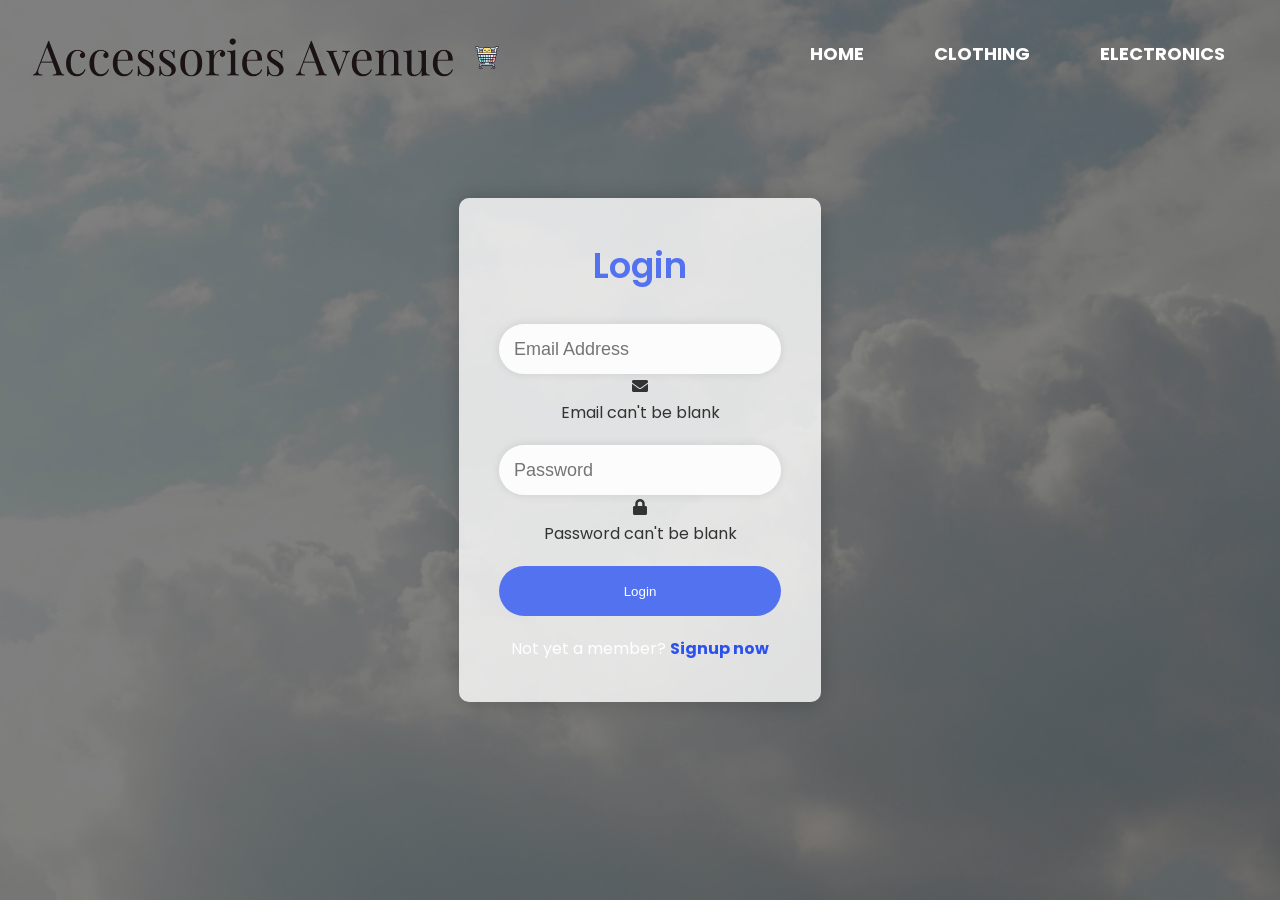
<file: login.html>
<!DOCTYPE html>
<html lang="en">

<head>
    <meta charset="UTF-8">
    <meta name="viewport" content="width=device-width, initial-scale=1.0">
    <title>Login Form</title>
    <link rel="stylesheet" href="https://fonts.googleapis.com/css2?family=Poppins:wght@400;500;600&display=swap">
    <link rel="stylesheet" href="css/style.css">
    <!-- <link rel="stylesheet" href="css/login.css"> -->
    <link rel="stylesheet" href="https://cdnjs.cloudflare.com/ajax/libs/font-awesome/5.15.3/css/all.min.css" />
    <style>
        /* Global reset and basic styles */
        * {
            margin: 0;
            padding: 0;
            box-sizing: border-box;
        }

        body {
            font-family: 'Poppins', sans-serif;
            height: 100vh;
            background: url('img/login4.jpg') no-repeat center center fixed;
            background-size: cover;
            display: flex;
            justify-content: center;
            align-items: center;
            position: relative;
        }

        .overlay {
            position: absolute;
            top: 0;
            left: 0;
            width: 100%;
            height: 100%;
            background-color: rgba(0, 0, 0, 0.5); /* Semi-transparent overlay */
        }

        .navbar {
            position: absolute;
            top: 0;
            left: 0;
            width: 100%;
            padding: 20px;
            display: flex;
            justify-content: space-between;
            align-items: center;
            z-index: 10; /* Ensure navbar is above the overlay */
        }

        .navbar .logo {
            height: 50px;
            width: 500px;
            color: #761f1f;
        }

        .navbar ul {
            list-style-type: none;
            margin: 0;
            padding: 0;
            display: flex;
        }

        .navbar ul li {
            margin-right: 20px;
        }

        .navbar ul li a {
            color: #fff;
            text-decoration: none;
            font-size: 18px;
            font-weight: bold;
            transition: color 0.3s ease;
        }

        .navbar ul li a:hover {
            color: #2c52ed;
        }

        .wrapper {
            background: rgba(255, 255, 255, 0.8); /* Semi-transparent white background */
            padding: 40px;
            border-radius: 10px;
            text-align: center;
            z-index: 20; /* Ensure content is above navbar and overlay */
            max-width: 400px; /* Adjust width as needed */
            box-shadow: 0 0 20px rgba(0, 0, 0, 0.2); /* Box shadow for depth */
        }

        .wrapper header {
            font-size: 35px;
            font-weight: 600;
            margin-bottom: 30px;
            color: #5372F0; /* Header text color */
        }

        .wrapper form {
            margin-bottom: 20px;
        }

        .wrapper form .field {
            position: relative;
            margin-bottom: 20px;
        }

        .wrapper form .field .input-area {
            position: relative;
        }

        .wrapper form input[type="text"],
        .wrapper form input[type="password"] {
            width: 100%;
            height: 50px;
            padding: 0 15px;
            font-size: 18px;
            border-radius: 25px; /* Rounded corners */
            border: none;
            background-color: rgba(255, 255, 255, 0.9); /* Light background */
            box-shadow: 0 0 10px rgba(0, 0, 0, 0.1); /* Soft shadow */
            transition: box-shadow 0.3s, background-color 0.3s;
            outline: none;
        }

        .wrapper form input[type="text"]:focus,
        .wrapper form input[type="password"]:focus {
            box-shadow: 0 0 15px rgba(83, 114, 240, 0.7); /* Adjusted shadow on focus */
            background-color: #fff; /* White background on focus */
        }

        .wrapper form input[type="submit"] {
            width: 100%;
            height: 50px;
            color: #fff;
            background: #5372F0;
            border: none;
            border-radius: 25px;
            cursor: pointer;
            transition: background 0.3s ease;
            outline: none;
        }

        .wrapper form input[type="submit"]:hover {
            background: #2c52ed;
        }

        .sign-txt {
            color: #fff;
        }

        .sign-txt a {
            color: #2c52ed;
            text-decoration: none;
            font-weight: bold;
            transition: color 0.3s ease;
        }

        .sign-txt a:hover {
            text-decoration: underline;
            color: #5372F0;
        }
    </style>
</head>

<body>
    <div class="overlay"></div>

    <div class="navbar">
        <div class="logo">
            <img src="img/logo-transparent-png.png" alt="Logo">
        </div>
        <ul>
            <li><a href="index.html">Home</a></li>
            <li><a href="clothing.html">Clothing</a></li>
            <li><a href="electronics.html">Electronics</a></li>
        </ul>
    </div>

    <div class="wrapper">
        <header>Login</header>
        <form action="#">
            <div class="field email">
                <div class="input-area">
                    <input type="text" placeholder="Email Address">
                    <i class="icon fas fa-envelope"></i>
                </div>
                <div class="error error-txt">Email can't be blank</div>
            </div>
            <div class="field password">
                <div class="input-area">
                    <input type="password" placeholder="Password">
                    <i class="icon fas fa-lock"></i>
                </div>
                <div class="error error-txt">Password can't be blank</div>
            </div>
            <input type="submit" value="Login">
        </form>
        <div class="sign-txt">Not yet a member? <a href="#">Signup now</a></div>
    </div>

    <script src="script.js"></script>
</body>

</html>
</file>
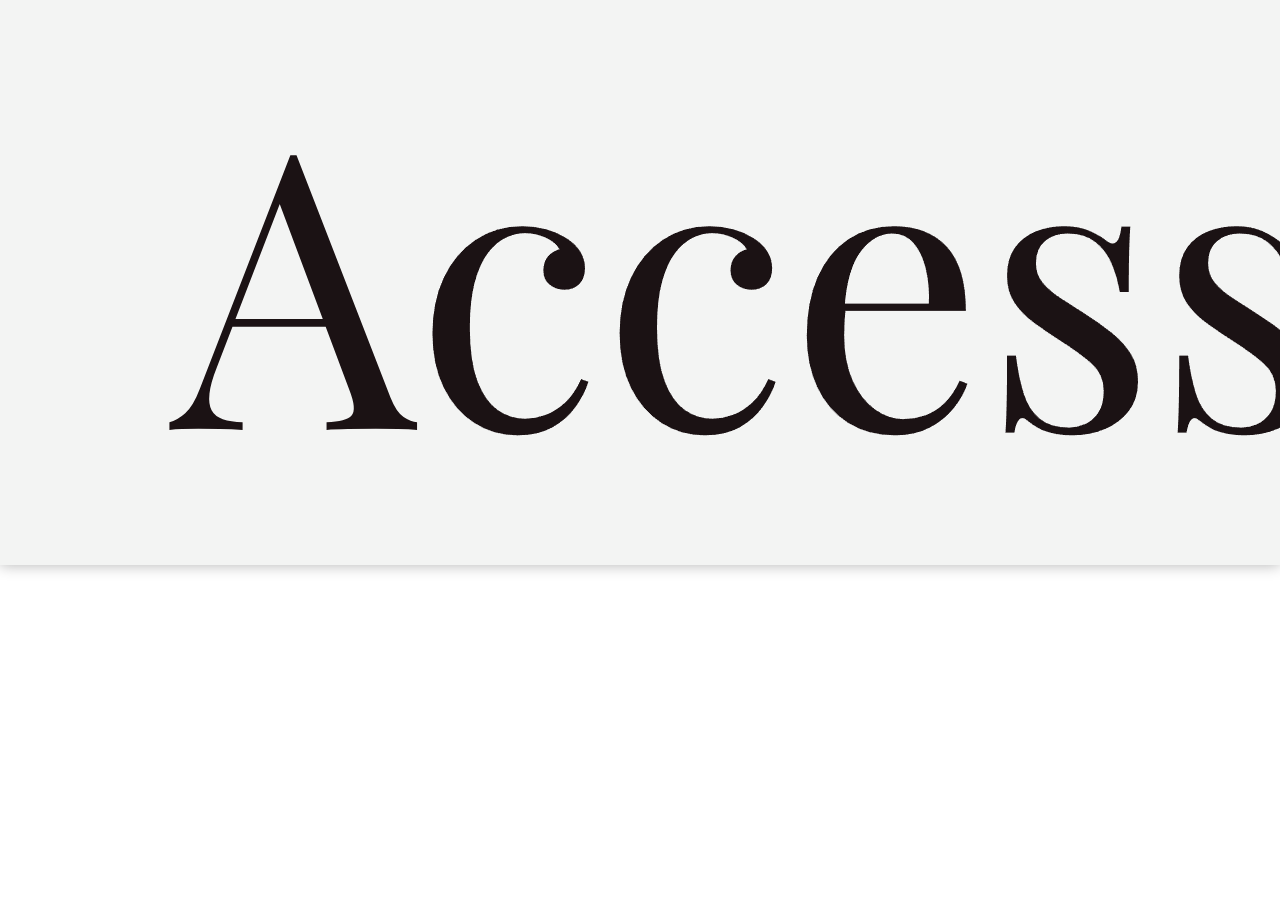
<file: mansection.html>
<!DOCTYPE html>
<html lang="en">
<head>
    <meta charset="UTF-8">
    <meta name="viewport" content="width=device-width, initial-scale=1.0">
    <title>Man section</title>
    <link rel="stylesheet" href="style.css">
</head>
<body>
    <header class="hero">
        <div class="navbar">
          <img class="logo" src="img/logo-transparent-png.png">
          <ul>
              <li><a href="index.html">Home</a></li>
              <!-- <li><a href="#">Clothing</a></li>
              <li><a href="mobile.html">electronics</a></li>           -->
              <li><a href="kitchen.html">home appliances</a></li>
          </ul>
      </div>
      </header>
    
</body>
</html>
</file>
<file: css/style.css>
/* Custom styles here */
    @import url('https://fonts.googleapis.com/css2?family=Open+Sans:wght@300;400&display=swap');

    * {
        box-sizing: border-box;
        margin: 0;
        padding: 0;
    }

    body {
        font-family: 'Open Sans', sans-serif;
        background: #fff;
        color: #333;
        line-height: 1.6;
    }
   

    ul {
        list-style: none;
    }

    a {
        color: #333;
        text-decoration: none;
    }

    h1, h2 {
        font-weight: 300;
        line-height: 1.2;
    }

    p {
        margin: 10px 0;
    }

    img {
        width: 100%;
    }

    .navbar{
        width: 90%;
        padding: 30px;
        margin: auto;
        display: flex;
        align-items: center;
        justify-content: space-between;
    }
    .logo{
        width: 360px;
        margin-top: -10px;
        cursor: pointer;
    }
    .navbar ul li{
        list-style: none;
        display: inline-block;
        margin: 20px;
    }
    .navbar ul li a{
        text-decoration: none;
        text-transform: uppercase;
        color: rgb(0, 0, 0);
        font-weight: 600;
        padding: 15px;
    }
    li a:hover{
        background: rgb(0, 0, 0);
        transition: 0.6s;
    }
    .navbar a:hover{
        color: rgb(255, 255, 255);
    }
   

    /* Header */
    .hero {
        position: relative;
        height: 100vh;
        overflow: hidden;
    }

    #video-background {
        position: absolute;
        top: 0;
        left: 0;
        width: 100%;
        height: 100%;
        object-fit: cover;
        z-index: -1;
    }

    .hero #content {
        position: relative;
        z-index: 1; /* Ensure content is above video */
        display: flex;
        flex-direction: column;
        align-items: center;
        justify-content: center;
        height: 100%;
        padding: 0 20px;
    }

    .hero #content h1 {
        font-size: 55px;
    }

    .hero #content p {
        font-size: 23px;
        max-width: 600px;
        margin: 20px 0 30px;
    }

    .hero::before {
        content: '';
        position: absolute;
        top: 0;
        left: 0;
        width: 100%;
        height: 100%;
        background: rgba(140, 139, 139, 0.6);
    }

    .hero * {
        z-index: 10;
    }

.hero.blog {
    background: url('../img/home/blog.jpg') no-repeat center center/cover;
    height: 30vh;
}

/* Icons */
.icons {
    padding: 30px;
}

.icons h3 {
    font-weight: bold;
    margin-bottom: 15px;
}

.icons i {
    background-color: #105432;
    color: #fff;
    padding: 1rem;
    border-radius: 50%;
    margin-bottom: 15px;
}

.cases img:hover {
    opacity: 0.7;
}

.team img {
    border-radius: 50%;
}

/* Callback form */
.callback-form {
    width: 100%;
    padding: 20px 0;
}

.callback-form label {
    display: block;
    margin-bottom: 15px;
}

.callback-form .form-control {
    margin-bottom: 15px;
}

.callback-form input {
    width: 100%;
    padding: 4px;
    height: 40px;
    border: #f5f5f5 1px solid;
}

.callback-form input:focus {
    outline-color: #28a745;
}

.callback-form .btn {
    padding: 12px 0;
    margin-top: 20px;
}

/* Post */
.post {
    padding: 50px 30px;
}

.post h2 {
    font-size: 40px;
    margin-bottom: 20px;
    padding-bottom: 10px;
    border-bottom: #ccc solid 1px;
}

.post .meta {
    margin-bottom: 30px;
}

.post img {
    width: 100%;
    max-width: 300px;
    display: block;
    margin: 0 auto 30px;
    border-radius: 50%;
}

/* Footer */
.footer {
    display: flex;
    flex-direction: column;
    align-items: center;
    justify-content: center;
    text-align: center;
    height: 200px;
}

.footer a {
    color: #fff;
}

.footer a:hover {
    color: #28a745;
}

.footer .social > * {
    margin-right: 30px;
}

.cn_names p {
    text-align: center;
}

.laptop {
    margin-top: 50px;
    margin-bottom: 80px;
}

.middles {
    font-size: 60px;
    font-weight: 800;
    text-align: center;
    margin-bottom: 50px;
}

/* Mobile */
</file>
<file: css/login.css>
@import url('https://fonts.googleapis.com/css2?family=Poppins:wght@400;500;600&display=swap');

* {
    margin: 0;
    padding: 0;
    box-sizing: border-box;
    font-family: "Poppins", sans-serif;
    color: #000; /* Change default text color to black */
}

body {
    width: 100%;
    height: 100vh;
    display: flex;
    align-items: center;
    justify-content: center;
    background: #00e6ee;  /* Fallback background color */
    /* Uncomment the line below to add a background image */
    /* background: url('img/login.jpg') no-repeat center center/cover; */
}

::selection {
    color: #fff;
    background: #53f0e3;
}

.wrapper {
    width: 380px;
    padding: 40px 30px;
    background: #000000;
    border-radius: 5px;
    text-align: center;
    box-shadow: 10px 10px 15px rgba(0, 0, 0, 0.1);
}

.wrapper header {
    font-size: 35px;
    font-weight: 600;
    margin-bottom: 20px;
    color: #fff; /* Header text color */
}

.wrapper form {
    margin-top: 40px;
}

form .field {
    margin-bottom: 20px;
}

form .field .input-area {
    position: relative;
    height: 50px;
}

form input {
    width: calc(100% - 30px); /* Adjusted width for padding */
    height: 100%;
    padding: 0 15px;
    font-size: 18px;
    background: none;
    border: 1px solid #bfbfbf;
    border-bottom-width: 2px;
    border-radius: 5px;
    transition: border-color 0.2s ease;
    outline: none;
    color: #000; /* Input text color */
}

form input:focus,
form .field.valid input {
    border-color: #5372F0;
}

form .field.shake input,
form .field.error input {
    border-color: #dc3545;
}

.field .input-area i {
    position: absolute;
    top: 50%;
    transform: translateY(-50%);
    pointer-events: none;
    font-size: 18px;
    color: #bfbfbf;
    transition: color 0.2s ease;
}

.input-area .icon {
    left: 15px;
}

.input-area .error-icon {
    right: 15px;
    color: #dc3545;
}

form input:focus ~ .icon,
form .field.valid .icon {
    color: #5372F0;
}

form .field.shake input:focus ~ .icon,
form .field.error input:focus ~ .icon {
    color: #bfbfbf;
}

form input::placeholder {
    color: #bfbfbf;
    font-size: 17px;
}

form .field .error-txt {
    color: #dc3545;
    text-align: left;
    margin-top: 5px;
}

form .field .error {
    display: none;
}

form .field.shake .error,
form .field.error .error {
    display: block;
    margin-top: 5px;
}

form .pass-txt {
    text-align: left;
    margin-top: -10px;
}

.wrapper a {
    color: #5372F0;
    text-decoration: none;
    transition: color 0.3s ease;
}

.wrapper a:hover {
    text-decoration: underline;
    color: #2c52ed;
}

form input[type="submit"] {
    height: 50px;
    margin-top: 30px;
    color: #fff;
    padding: 0;
    background: #5372F0;
    border: none;
    border-bottom: 2px solid rgba(0, 0, 0, 0.1);
    cursor: pointer;
    transition: background 0.3s ease;
}

form input[type="submit"]:hover {
    background: #2c52ed;
}
</file>
<file: style.css>
* {
    margin: 0;
    padding: 0;
    font-family: sans-serif;
}

body {
    height: 100%;
}

.menu-btn {
    color: #424144;
    font-size: 23px;
    cursor: pointer;
    display: none;
}

.navbar {
    padding: 20px 5%;
    display: flex;
    justify-content: space-between;
    align-items: center;
    position: sticky;
    top: 0;
    z-index: 999;
    background-color: #f3f4f3f6;
    box-shadow: 0 0 14px rgba(0, 0, 0, 0.3);
}

.navbar .logo h1 {
    color: #424144;
    border-bottom: 4px solid #fd6561;
}

.navbar .menu {
    list-style: none;
    display: flex;
    align-items: center;
    margin: 0; /* Remove default margin */
}

.navbar .menu li {
    margin-right: 20px;
    display: inline-block; /* Add this property to make the list items inline */
}

.navbar .menu li:last-child {
    margin-right: 0; /* Remove margin for the last menu item */
}


.navbar .menu li a {
    display: block;
    color: #424144;
    border-bottom: 4px solid transparent;
    text-decoration: none;
    font-size: 20px;
    font-weight: bold;
}

.navbar .menu li.active a {
    border-bottom: 4px solid #f63e4e;
}

.navbar .menu li a i {
    color: #f63e4e;
}

.navbar .menu li a:hover {
    border-bottom: 4px solid #f63e4e;
}


.content {
    background-image: url(images/ladyshop.jpg);
    background-size: cover;
    background-repeat: no-repeat;
    padding: 0 5%;
    display: flex;
    flex-direction: column;
    justify-content: center;
    align-items: flex-start;
    color: #ffffff;
    height: 100vh;
}

.content h1 {
    font-size: 40px;
}

.content p {
    font-size: 20px;
    margin-top: 20px;
}

.content button {
    margin-top: 30px;
    padding: 15px 30px;
    border: none;
    background: #f63e4e;
    color: white;
    font-size: 20px;
    border-radius: 5px;
    cursor: pointer;
}

.pheading {
    text-align: center;
    margin: 50px 0;
    color: #424144;
}

.sec {
    padding: 10px 5%;
}

.products {
    display: grid;
    grid-template-columns: repeat(auto-fit, minmax(320px, 1fr));
}

.products .card {
    width: 310px;
    background: #f5f5f5;
    box-shadow: 0 10px 20px rgba(0, 0, 0, 0.3);
    border-radius: 5px;
    padding: 5px;
    margin-bottom: 20px;
}

.products .card img {
    height: 250px;
    width: 100%;
}

.products .card .desc {
    padding: 5px 20px;
    opacity: 0.8;
}

.products .card .title {
    font-weight: 900;
    font-size: 20px;
    color: #424144;
    padding: 0 20px;
}

.products .card .box {
    display: flex;
    justify-content: space-between;
    align-items: center;
    padding: 20px;
}

.products .card .box .price {
    color: #f63e4e;
    font-size: 20px;
    font-weight: bold;
}

.products .card .box .btn {
    font-size: 13px;
    color: #f63e4e;
    padding: 10px 18px;
    font-weight: 900;
    border: 1px solid #f63e4e;
    border-radius: 20px;
}

.products .card .box .btn:hover {
    cursor: pointer;
    background-color: #f63e4e;
    color: white;
}

footer {
    background-color: #f3f4f6;
    height: 10vh;
}

footer p {
    text-align: center;
    line-height: 10vh;
}

footer p a {
    text-decoration: none;
    color: #f63e4e;
    font-weight: bold;
}

@media (max-width: 820px) {
    .menu-btn {
        display: block;
        z-index: 999;
    }

    .menu-btn i.active::before {
        content: "\f00d";
    }

    .navbar .menu {
        position: fixed;
        height: 100vh;
        width: 100%;
        left: -100%;
        top: 0;
        background-color: #f3f4f6;
        text-align: center;
        padding-top: 80px;
        transition: all 0.3s ease;
    }

    .navbar .menu.active {
        left: 0;
    }

    .navbar .menu li {
        display: flex;
        justify-content: center;
    }

    .navbar .menu li a {
        margin: 10px 0;
        font-size: 25px;
    }
}
</file>
